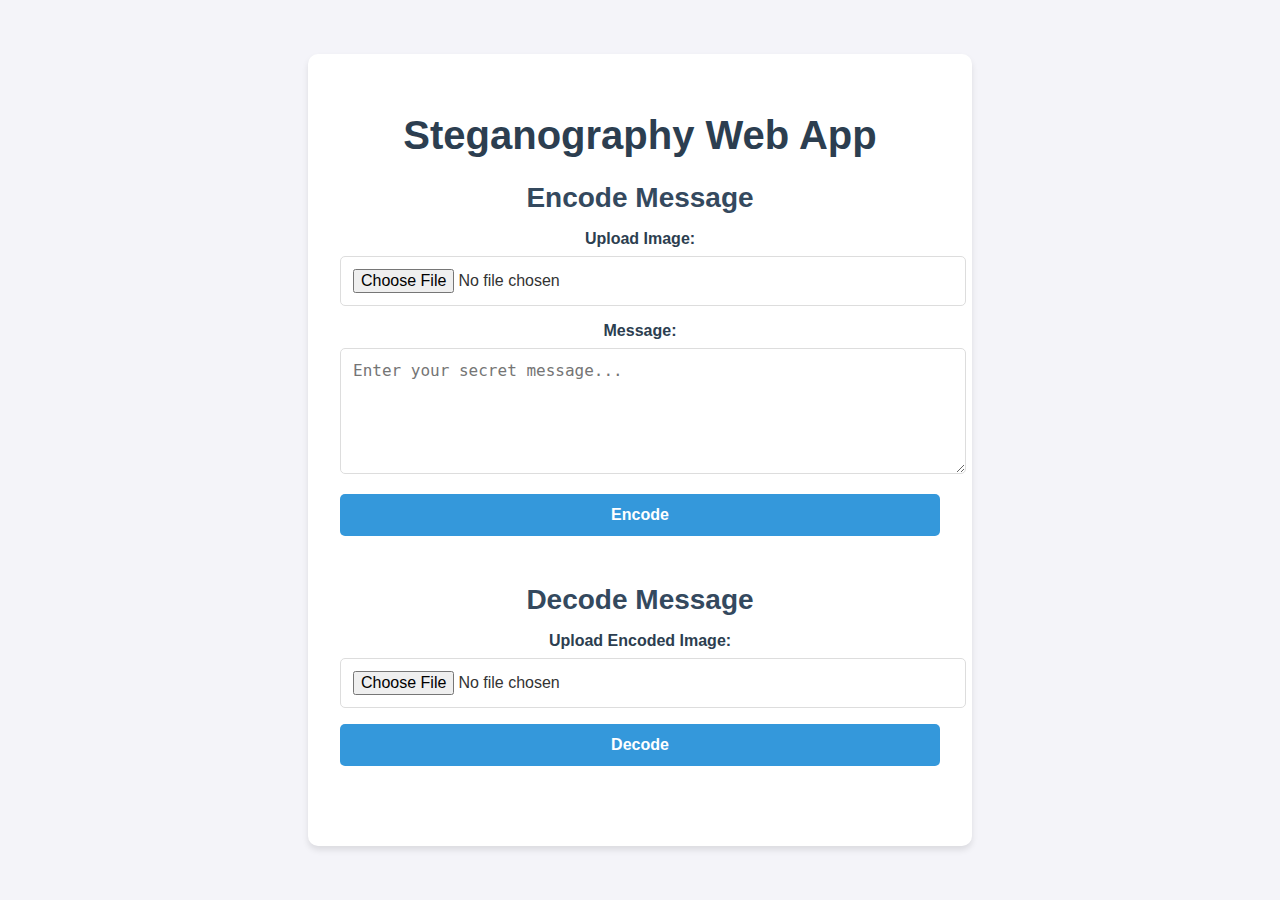
<file: src/main/webapp/index.html>
<!DOCTYPE html>
<html lang="en">
<head>
    <meta charset="UTF-8">
    <meta name="viewport" content="width=device-width, initial-scale=1.0">
    <title>Steganography Web App</title>
    <link rel="stylesheet" href="assets/css/styles.css">
</head>
<body>
<div class="container">
    <h1>Steganography Web App</h1>

    <!-- Encode Form -->
    <form id="encodeForm">
        <h2>Encode Message</h2>
        <div class="form-group">
            <label for="image">Upload Image:</label>
            <input type="file" id="image" name="image" accept="image/*" required>
        </div>
        <div class="form-group">
            <label for="message">Message:</label>
            <textarea id="message" name="message" placeholder="Enter your secret message..." required></textarea>
        </div>
        <button type="submit">Encode</button>
    </form>

    <!-- Decode Form -->
    <form id="decodeForm">
        <h2>Decode Message</h2>
        <div class="form-group">
            <label for="encodedImage">Upload Encoded Image:</label>
            <input type="file" id="encodedImage" name="encodedImage" accept="image/*" required>
        </div>
        <button type="submit">Decode</button>
    </form>

    <!-- Display Area for Encoded Image and Download Link -->
    <div id="result"></div>
</div>

<!-- Script -->
<script src="assets/js/main.js"></script>
</body>
</html>
</file>
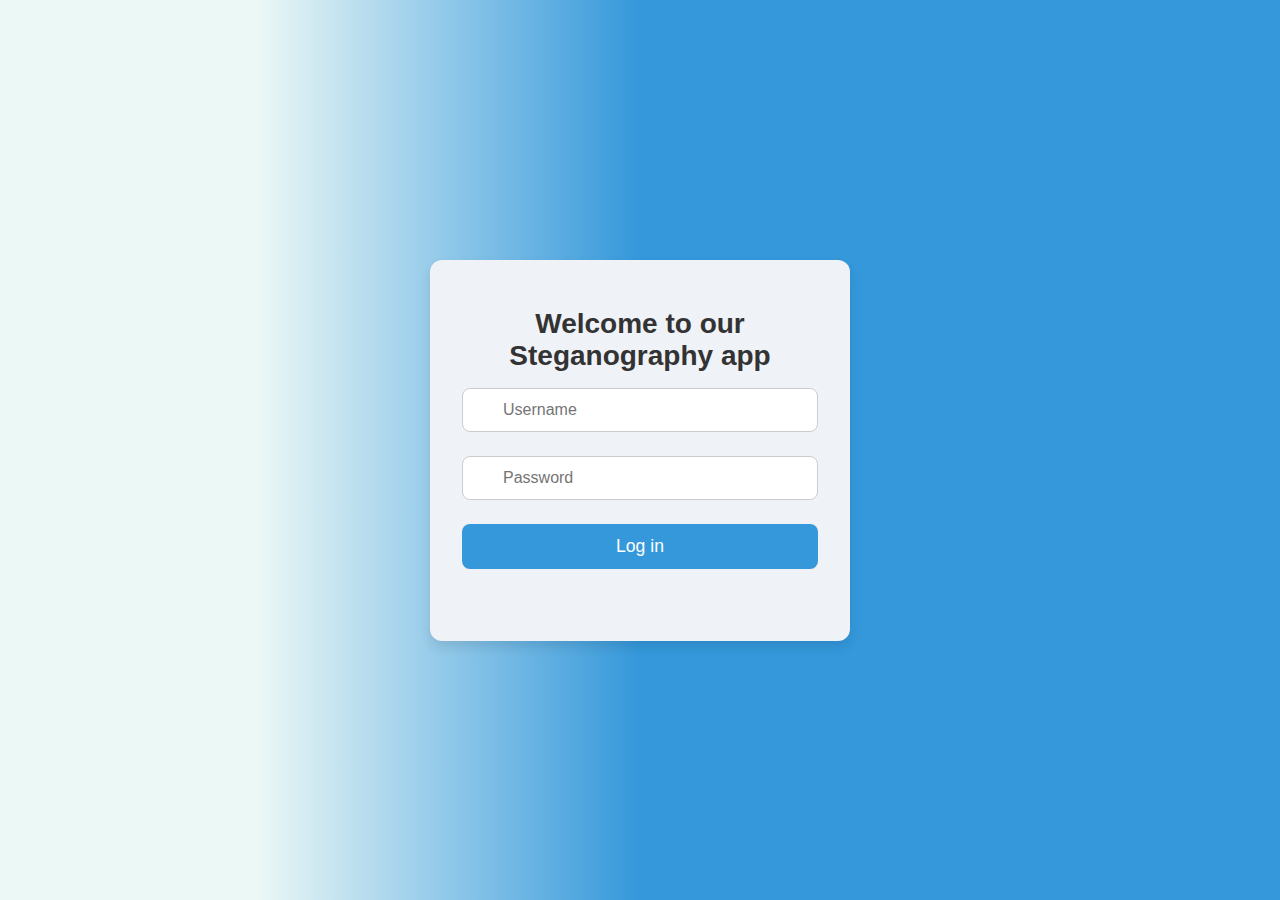
<file: src/main/resources/login.html>
<!doctype html>
<html lang="en">
<head>
    <meta charset="utf-8">
    <meta name="viewport" content="width=device-width, initial-scale=1">
    <title>SmartHydro - Sign In</title>
    <link href="https://cdn.jsdelivr.net/npm/bootstrap@5.2.3/dist/css/bootstrap.min.css" rel="stylesheet" integrity="sha384-rbsA2VBKQhggwzxH7pPCaAqO46MgnOM80zW1RWuH61DGLwZJEdK2Kadq2F9CUG65" crossorigin="anonymous">
    <style>
        * {
            margin: 0;
            padding: 0;
            box-sizing: border-box;
        }

        body {
            font-family: 'Arial', sans-serif;
            display: flex;
            justify-content: center;
            align-items: center;
            min-height: 100vh;
            margin: 0;
            background: linear-gradient(to left, #3498db 20%, #3498db 50%, #ecf8f6 80%);
        }

        /* Auth Layout Styles */
        .auth-layout {
            background: #eff2f6;
            padding: 3rem 2rem;
            border-radius: 12px;
            box-shadow: 0 6px 12px rgba(0, 0, 0, 0.1);
            width: 100%;
            max-width: 420px;
            transition: transform 0.3s ease, box-shadow 0.3s ease;
        }

        .auth-layout:hover {
            transform: translateY(-5px);
            box-shadow: 0 12px 24px rgba(0, 0, 0, 0.15);
        }

        .auth-layout h1 {
            font-size: 1.75rem;
            margin-bottom: 1rem;
            color: #333;
            text-align: center;
        }

        .auth-layout p {
            margin-bottom: 1.5rem;
            color: #777;
            font-size: 1rem;
            text-align: center;
        }

        .form-group {
            margin-bottom: 1.5rem;
            position: relative;
        }

        .form-group input {
            width: 100%;
            padding: 12px 40px;
            border: 1px solid #ccc;
            border-radius: 8px;
            font-size: 1rem;
            outline: none;
            transition: 0.3s ease;
        }

        .form-group input:focus {
            border-color: #a6ffe0;
            box-shadow: 0 0 5px rgba(99, 102, 241, 0.3);
        }

        .form-group p {
            position: absolute;
            top: 48%;
            left: 10px;
            transform: translateY(-50%);
            font-size: 1.3rem;
            color: #aaa;
        }

        .form-group .toggle-password {
            position: absolute;
            top: 50%;
            right: -130px;
            transform: translateY(-50%);
            background: none;
            border: none;
            cursor: pointer;
            color: #aaa;
            font-size: 1.4rem;
        }

        .form-group .toggle-password:hover {
            color: #24c790;
        }

        .error-message {
            margin-top: 4px;
            font-size: 0.85rem;
            color: red;
        }

        button {
            width: 100%;
            padding: 12px;
            background: #3498db;
            color: white;
            font-size: 1.1rem;
            border: none;
            border-radius: 8px;
            cursor: pointer;
            transition: background 0.3s ease, transform 0.2s ease;
        }

        button:hover {
            background: linear-gradient(to right, #e2dfd7, #395582);
            transform: translateY(-3px);
        }

        .auth-footer {
            text-align: center;
            margin-top: 1.5rem;
            font-size: 0.9rem;
        }

        .auth-footer a {
            color: #000000;
            text-decoration: none;
        }

        .auth-footer a:hover {
            text-decoration: underline;
        }

        /* Welcome Page Styles */
        .container {
            max-width: 800px;
            margin: 0 auto;
            padding: 20px;
            text-align: center;
        }

        header {
            background-color: #7aa95c;
            color: white;
            padding: 20px 0;
        }

        h1 {
            margin: 0;
        }

        .intro {
            margin: 20px 0;
        }

        .actions {
            margin: 30px 0;
        }

        .btn {
            display: inline-block;
            padding: 10px 20px;
            margin: 10px;
            background-color: #7aa95c;
            color: white;
            text-decoration: none;
            border-radius: 5px;
            transition: background-color 0.3s;
        }

        .btn:hover {
            background-color: #45a049;
        }

        footer {
            margin-top: 40px;
            font-size: 0.8em;
            color: #777;
        }

    </style>
    <script>
        function parseQueryString(string) {
            if(string == "") { return {}; }
            var segments = string.split("&").map(s => s.split("=") );
            var queryString = {};
            segments.forEach(s => queryString[s[0]] = s[1]);
            return queryString;
        }
        function base64ArrayBuffer(arrayBuffer) {
            let base64    = '';
            const encodings = 'ABCDEFGHIJKLMNOPQRSTUVWXYZabcdefghijklmnopqrstuvwxyz0123456789+/';

            let bytes         = new Uint8Array(arrayBuffer);
            let byteLength    = bytes.byteLength;
            let byteRemainder = byteLength % 3;
            let mainLength    = byteLength - byteRemainder;

            let a, b, c, d;
            let chunk;

            // Main loop deals with bytes in chunks of 3
            for (let i = 0; i < mainLength; i = i + 3) {
                // Combine the three bytes into a single integer
                chunk = (bytes[i] << 16) | (bytes[i + 1] << 8) | bytes[i + 2];

                // Use bitmasks to extract 6-bit segments from the triplet
                a = (chunk & 16515072) >> 18; // 16515072 = (2^6 - 1) << 18
                b = (chunk & 258048)   >> 12; // 258048   = (2^6 - 1) << 12
                c = (chunk & 4032)     >>  6; // 4032     = (2^6 - 1) << 6
                d = chunk & 63;               // 63       = 2^6 - 1

                // Convert the raw binary segments to the appropriate ASCII encoding
                base64 += encodings[a] + encodings[b] + encodings[c] + encodings[d];
            }

            // Deal with the remaining bytes and padding
            if (byteRemainder === 1) {
                chunk = bytes[mainLength];

                a = (chunk & 252) >> 2; // 252 = (2^6 - 1) << 2

                // Set the 4 least significant bits to zero
                b = (chunk & 3)   << 4; // 3   = 2^2 - 1

                base64 += encodings[a] + encodings[b] + '==';
            } else if (byteRemainder === 2) {
                chunk = (bytes[mainLength] << 8) | bytes[mainLength + 1];

                a = (chunk & 64512) >> 10; // 64512 = (2^6 - 1) << 10
                b = (chunk & 1008)  >>  4; // 1008  = (2^6 - 1) << 4

                // Set the 2 least significant bits to zero
                c = (chunk & 15)    <<  2; // 15    = 2^4 - 1

                base64 += encodings[a] + encodings[b] + encodings[c] + '=';
            }

            return base64;
        }


        async function signIn(e) {
            e.preventDefault();
            let loginForm = document.getElementById('signInForm');
            let payload = new FormData(loginForm);
            let myHeaders = new Headers();
            myHeaders.append("Content-Type", "application/x-www-form-urlencoded");
            let options = {
                method: 'POST',
                headers: myHeaders,
                mode: 'cors',
                cache: 'no-cache',
                credentials: 'same-origin',
                redirect: 'follow',
                body: new URLSearchParams(payload),
            };
            fetch(`${loginForm.action}`, options)
                .then((response) => {
                    if (response.redirected) {
                        window.location = response.url;
                    }
                })
                .catch((err) => {
                    console.info(err + " url: " + `${loginForm.action}`);
                });
        }
    </script>
</head>
<body>
<div class="auth-layout">
    <h1>Welcome to our Steganography app</h1>
    <form method="post" action="login/authorization" class="signin-form needs-validation" id="signInForm" novalidate>
        <div class="form-group">
            <label class="label" for="username"></label>
            <input name="username" id="username" type="text" placeholder="Username" required="true"/>
        </div>
        <div class="form-group">
            <label class="label" for="password"></label>
            <input id="password" name="password" type="password" placeholder="Password" required="true"/>
        </div>
        <div class="form-group">
            <input type="hidden" id="signInId" name="signInId"/>
            <button id="modeButton" type="submit">Log in</button>
        </div>
    </form>
</div>

<script>
    let q = parseQueryString(window.location.search.substring(1));
    let loginForm = document.getElementById('signInForm');
    let base = loginForm.getAttribute("action");
    loginForm.setAttribute("action",base+"?response_type="+q.response_type+"&code_challenge="+q.code_challenge+"&state="+q.state);
    loginForm.addEventListener('submit',signIn);
</script>
</body>
</html>
</file>
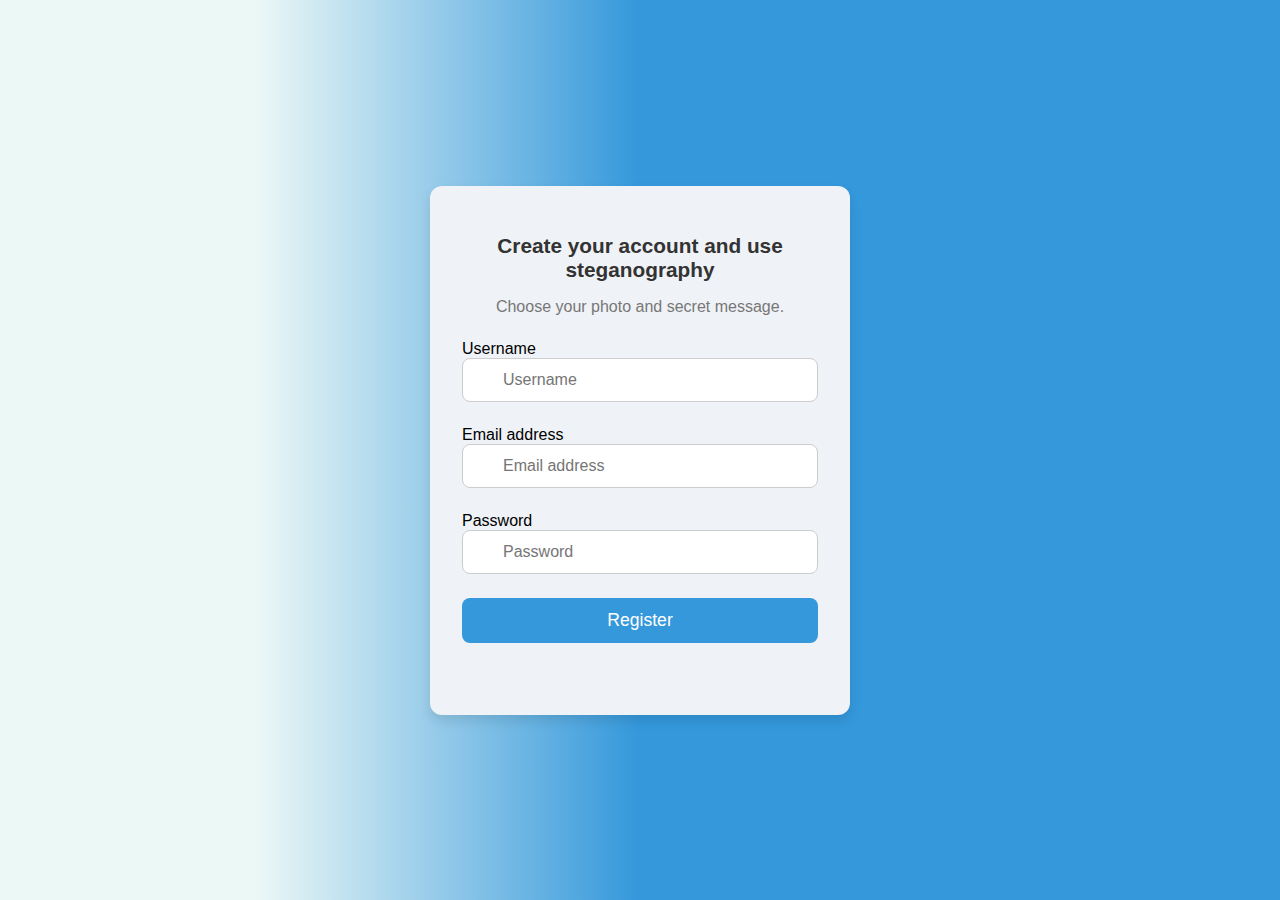
<file: src/main/resources/signup.html>
<!doctype html>
<html lang="en">
<head>
    <meta charset="utf-8">
    <meta name="viewport" content="width=device-width, initial-scale=1">
    <title>SmartHydro - Sign Up</title>
    <link href="https://cdn.jsdelivr.net/npm/bootstrap@5.2.3/dist/css/bootstrap.min.css" rel="stylesheet" integrity="sha384-rbsA2VBKQhggwzxH7pPCaAqO46MgnOM80zW1RWuH61DGLwZJEdK2Kadq2F9CUG65" crossorigin="anonymous">
    <style>
        * {
            margin: 0;
            padding: 0;
            box-sizing: border-box;
        }

        body {
            font-family: 'Arial', sans-serif;
            display: flex;
            justify-content: center;
            align-items: center;
            min-height: 100vh;
            margin: 0;
            background: linear-gradient(to left, #3498db 20%, #3498db 50%, #ecf8f6 80%);
        }

        /* Auth Layout Styles */
        .auth-layout {
            background: #eff2f6;
            padding: 3rem 2rem;
            border-radius: 12px;
            box-shadow: 0 6px 12px rgba(0, 0, 0, 0.1);
            width: 100%;
            max-width: 420px;
            transition: transform 0.3s ease, box-shadow 0.3s ease;
        }

        .auth-layout:hover {
            transform: translateY(-5px);
            box-shadow: 0 12px 24px rgba(0, 0, 0, 0.15);
        }

        .auth-layout h1 {
            font-size: 1.3rem;
            margin-bottom: 1rem;
            color: #333;
            text-align: center;
        }

        .auth-layout p {
            margin-bottom: 1.5rem;
            color: #777;
            font-size: 1rem;
            text-align: center;
        }

        .form-group {
            margin-bottom: 1.5rem;
            position: relative;
        }

        .form-group input {
            width: 100%;
            padding: 12px 40px;
            border: 1px solid #ccc;
            border-radius: 8px;
            font-size: 1rem;
            outline: none;
            transition: 0.3s ease;
        }

        .form-group input:focus {
            border-color: #a6ffe0;
            box-shadow: 0 0 5px rgba(99, 102, 241, 0.3);
        }

        .form-group p {
            position: absolute;
            top: 48%;
            left: 10px;
            transform: translateY(-50%);
            font-size: 1.3rem;
            color: #aaa;
        }

        .form-group .toggle-password {
            position: absolute;
            top: 50%;
            right: -130px;
            transform: translateY(-50%);
            background: none;
            border: none;
            cursor: pointer;
            color: #aaa;
            font-size: 1.4rem;
        }

        .form-group .toggle-password:hover {
            color: #24c790;
        }

        .error-message {
            margin-top: 4px;
            font-size: 0.85rem;
            color: red;
        }

        button {
            width: 100%;
            padding: 12px;
            background: linear-gradient(to right, #3498db, #3498db);
            color: white;
            font-size: 1.1rem;
            border: none;
            border-radius: 8px;
            cursor: pointer;
            transition: background 0.3s ease, transform 0.2s ease;
        }

        button:hover {
            background: linear-gradient(to right, #e2dfd7, #395582);
            transform: translateY(-3px);
        }

        .auth-footer {
            text-align: center;
            margin-top: 1.5rem;
            font-size: 0.9rem;
        }

        .auth-footer a {
            color: #000000;
            text-decoration: none;
        }

        .auth-footer a:hover {
            text-decoration: underline;
        }

        /* Welcome Page Styles */
        .container {
            max-width: 800px;
            margin: 0 auto;
            padding: 20px;
            text-align: center;
        }

        header {
            background-color: #7aa95c;
            color: white;
            padding: 20px 0;
        }

        h1 {
            margin: 0;
        }

        .intro {
            margin: 20px 0;
        }

        .actions {
            margin: 30px 0;
        }

        .btn {
            display: inline-block;
            padding: 10px 20px;
            margin: 10px;
            background-color: #7aa95c;
            color: white;
            text-decoration: none;
            border-radius: 5px;
            transition: background-color 0.3s;
        }

        .btn:hover {
            background-color: #45a049;
        }

        footer {
            margin-top: 40px;
            font-size: 0.8em;
            color: #777;
        }

    </style>
    <script>
        function parseQueryString(string) {
            if(string === "") { return {}; }
            var segments = string.split("&").map(s => s.split("=") );
            var queryString = {};
            segments.forEach(s => queryString[s[0]] = s[1]);
            return queryString;
        }
        function base64ArrayBuffer(arrayBuffer) {
            let base64    = '';
            const encodings = 'ABCDEFGHIJKLMNOPQRSTUVWXYZabcdefghijklmnopqrstuvwxyz0123456789+/';

            let bytes         = new Uint8Array(arrayBuffer);
            let byteLength    = bytes.byteLength;
            let byteRemainder = byteLength % 3;
            let mainLength    = byteLength - byteRemainder;

            let a, b, c, d;
            let chunk;

            // Main loop deals with bytes in chunks of 3
            for (let i = 0; i < mainLength; i = i + 3) {
                // Combine the three bytes into a single integer
                chunk = (bytes[i] << 16) | (bytes[i + 1] << 8) | bytes[i + 2];

                // Use bitmasks to extract 6-bit segments from the triplet
                a = (chunk & 16515072) >> 18; // 16515072 = (2^6 - 1) << 18
                b = (chunk & 258048)   >> 12; // 258048   = (2^6 - 1) << 12
                c = (chunk & 4032)     >>  6; // 4032     = (2^6 - 1) << 6
                d = chunk & 63;               // 63       = 2^6 - 1

                // Convert the raw binary segments to the appropriate ASCII encoding
                base64 += encodings[a] + encodings[b] + encodings[c] + encodings[d];
            }

            // Deal with the remaining bytes and padding
            if (byteRemainder === 1) {
                chunk = bytes[mainLength];

                a = (chunk & 252) >> 2; // 252 = (2^6 - 1) << 2

                // Set the 4 least significant bits to zero
                b = (chunk & 3)   << 4; // 3   = 2^2 - 1

                base64 += encodings[a] + encodings[b] + '==';
            } else if (byteRemainder === 2) {
                chunk = (bytes[mainLength] << 8) | bytes[mainLength + 1];

                a = (chunk & 64512) >> 10; // 64512 = (2^6 - 1) << 10
                b = (chunk & 1008)  >>  4; // 1008  = (2^6 - 1) << 4

                // Set the 2 least significant bits to zero
                c = (chunk & 15)    <<  2; // 15    = 2^4 - 1

                base64 += encodings[a] + encodings[b] + encodings[c] + '=';
            }

            return base64;
        }


        /**
         * Use SHA-384: 384 bits = 48 bytes = 64 chars in Base64
         * @param username The username associated with the password
         * @param password The password for which we need to increase entropy
         * @returns {Promise<ArrayBuffer>}
         */
        async function signUp(e) {
            e.preventDefault();
            let registerForm = document.getElementById('registerForm');
            let payload = new FormData(registerForm);
            let myHeaders = new Headers();
            myHeaders.append("Content-Type", "application/x-www-form-urlencoded");
            let options = {
                method: 'POST',
                headers: myHeaders,
                mode: 'cors',
                cache: 'no-cache',
                credentials: 'same-origin',
                redirect: 'follow',
                body: new URLSearchParams(payload),
            };
            fetch(`${registerForm.action}`, options)
                .then((response) => {
                    if (response.ok) {
                        return response.text(); // Read the response as text
                    } else {
                        throw new Error(`HTTP error! Status: ${response.status}`);
                    }
                })
                .then((htmlContent) => {
                    // Replace the whole body with the new HTML
                    document.open();
                    document.write(htmlContent);
                    document.close();
                })
                .catch((err) => {
                    console.info(err + " url: " + `${registerForm.action}`);
                });


        }

    </script>
</head>
<body id="b">
<div class="auth-layout">
    <h1>Create your account and use steganography</h1>
    <p>Choose your photo and secret message.</p>
    <form method="post" action="/rest-iam/register" class="signin-form needs-validation" id="registerForm" novalidate>
        <div class="form-group">
            <label class="label" for="username">Username</label>
            <input name="username" id="username" type="text" placeholder="Username" required="true"/>
        </div>
        <div class="form-group">
            <label class="label" for="email">Email address</label>
            <input name="email" id="email" type="text" placeholder="Email address" required="true"/>
        </div>
        <div class="form-group">
            <label class="label" for="password">Password</label>
            <input id="password" name="password" type="password" placeholder="Password" required="true"/>
        </div>
        <div class="form-group">
            <input type="hidden" id="signUpId" name="signUpId"/>
            <button id="modeButton" type="submit">Register</button>
        </div>
    </form>
</div>

<script>
    let q = parseQueryString(window.location.search.substring(1));
    let registerForm = document.getElementById('registerForm');
    let base = registerForm.getAttribute("action");
    registerForm.addEventListener('submit',signUp);
</script>
</body>
</html>
</file>
<file: src/main/webapp/assets/css/styles.css>
/* General Styles */
body {
    font-family: 'Segoe UI', Tahoma, Geneva, Verdana, sans-serif;
    background-color: #f4f4f9;
    color: #333;
    margin: 0;
    padding: 0;
    display: flex;
    justify-content: center;
    align-items: center;
    min-height: 100vh;
}

.container {
    background: #fff;
    padding: 2rem;
    border-radius: 10px;
    box-shadow: 0 4px 6px rgba(0, 0, 0, 0.1);
    max-width: 600px;
    width: 100%;
    text-align: center;
}

h1 {
    font-size: 2.5rem;
    margin-bottom: 1.5rem;
    color: #2c3e50;
}

h2 {
    font-size: 1.75rem;
    margin-bottom: 1rem;
    color: #34495e;
}

/* Form Styles */
form {
    margin-bottom: 2rem;
}

label {
    display: block;
    font-weight: 600;
    margin-bottom: 0.5rem;
    color: #2c3e50;
}

input[type="file"],
textarea,
button {
    width: 100%;
    padding: 0.75rem;
    margin-bottom: 1rem;
    border: 1px solid #ddd;
    border-radius: 5px;
    font-size: 1rem;
    transition: border-color 0.3s ease;
}

input[type="file"]:focus,
textarea:focus,
button:focus {
    border-color: #3498db;
    outline: none;
}

textarea {
    resize: vertical;
    min-height: 100px;
}

button {
    background-color: #3498db;
    color: #fff;
    border: none;
    cursor: pointer;
    font-weight: 600;
    transition: background-color 0.3s ease;
}

button:hover {
    background-color: #2980b9;
}

/* Image and Link Styles */
img {
    max-width: 100%;
    height: auto;
    border-radius: 5px;
    margin-top: 1rem;
}

a {
    display: inline-block;
    margin-top: 1rem;
    color: #3498db;
    text-decoration: none;
    font-weight: 600;
    transition: color 0.3s ease;
}

a:hover {
    color: #2980b9;
}

/* Responsive Design */
@media (max-width: 768px) {
    .container {
        padding: 1rem;
    }

    h1 {
        font-size: 2rem;
    }

    h2 {
        font-size: 1.5rem;
    }
}
</file>
